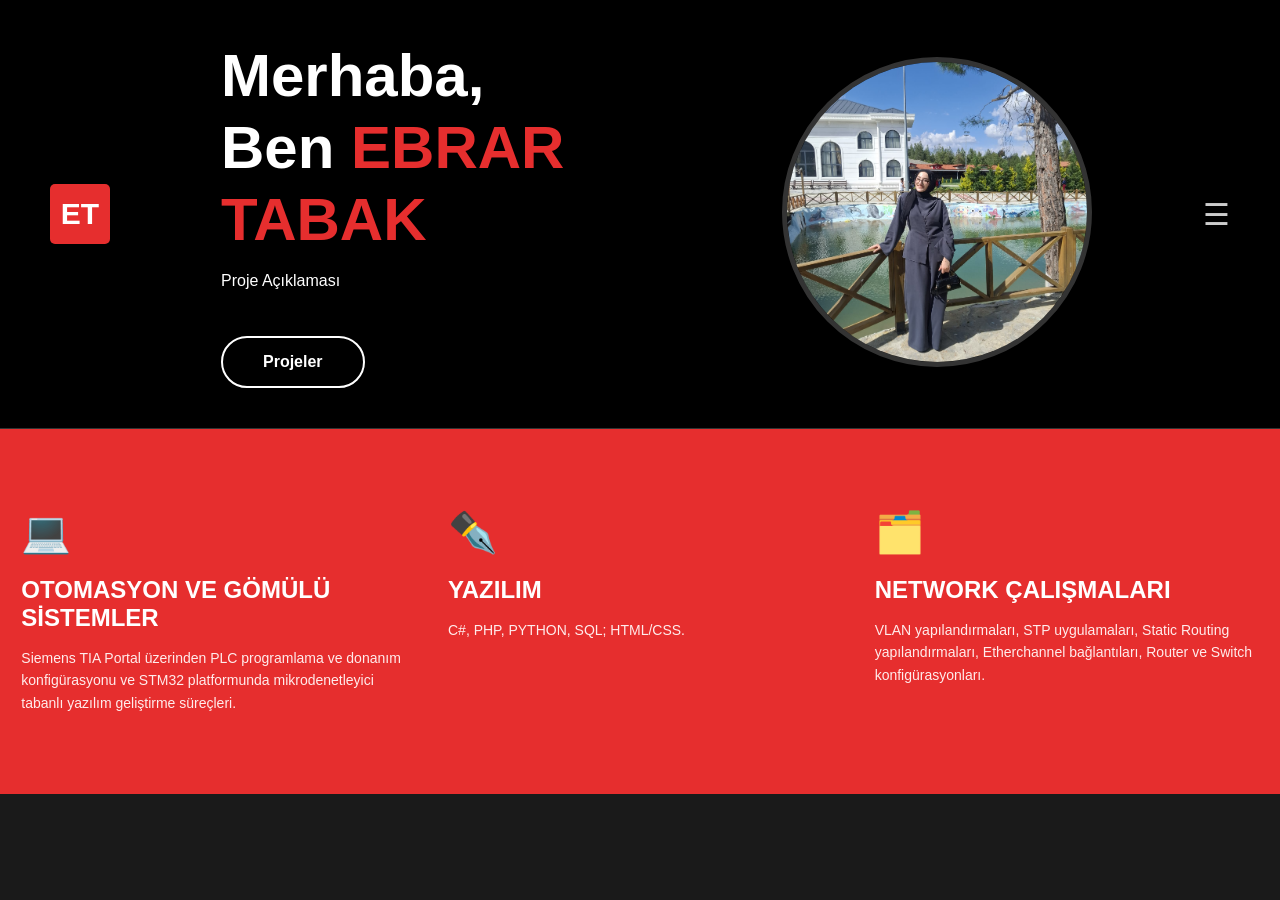
<file: index.html>
<!DOCTYPE html>
<html lang="tr">
<head>
    <meta charset="UTF-8">
    <meta name="viewport" content="width=device-width, initial-scale=1.0">
    <title>Kişisel Web Sayfası | EBRAR TABAK</title>
    <style>
        /* --- GENEL AYARLAR --- */
        body, html { margin: 0; padding: 0; font-family: 'Segoe UI', Tahoma, Geneva, Verdana, sans-serif; background-color: #1a1a1a; color: white; height: 100%; }
        
        /* --- HEADER --- */
        header { background-color: #000; width: 100%; padding: 40px 0; display: flex; justify-content: space-between; align-items: center; position: relative; border-bottom: 1px solid #333; }
        .logo-box { width: 60px; height: 60px; background-color: #e62e2e; color: white; font-weight: bold; font-size: 30px; display: flex; justify-content: center; align-items: center; margin-left: 50px; border-radius: 5px; }
        .hero-text { flex: 1; margin-left: 50px; max-width: 500px; }
        .hero-text h1 { font-size: 60px; line-height: 1.2; margin: 0; }
        .highlight { color: #e62e2e; }
        .btn-projeler { display: inline-block; margin-top: 30px; padding: 15px 40px; border: 2px solid white; color: white; text-decoration: none; border-radius: 50px; font-weight: bold; transition: 0.3s; }
        .btn-projeler:hover { background-color: white; color: black; }
        .profil-container { flex-shrink: 0; margin-right: 50px; }
        .profil-container img { width: 300px; height: 300px; border-radius: 50%; object-fit: cover; border: 5px solid #333; }

        /* --- MENÜ (Overlay) --- */
        .menu-icon { font-size: 30px; cursor: pointer; color: #ccc; margin-right: 50px; }
        .overlay { height: 0; width: 100%; position: fixed; z-index: 10; top: 0; left: 0; background-color: rgba(0,0,0, 0.95); overflow-y: hidden; transition: 0.5s; }
        .overlay-content { position: relative; top: 25%; width: 100%; text-align: center; }
        .overlay a { padding: 15px; text-decoration: none; font-size: 36px; color: #818181; display: block; transition: 0.3s; }
        .overlay a:hover { color: #f1f1f1; }
        .overlay .closebtn { position: absolute; top: 20px; right: 45px; font-size: 60px; }

        /* --- ALT BÖLÜM --- */
        .features-section { background-color: #e62e2e; padding: 80px 0; display: flex; justify-content: space-around; text-align: left; }
        .feature-box { width: 30%; color: white; padding: 0 20px; }
        .feature-icon { font-size: 40px; margin-bottom: 20px; }
        .feature-title { font-size: 24px; font-weight: bold; }
        .feature-desc { font-size: 14px; color: #ffecec; margin-top: 15px; line-height: 1.6; }

        /* --- MOBİL --- */
        @media screen and (max-width: 768px) {
            header { flex-direction: column; text-align: center; }
            .logo-box { margin: 0 auto 20px auto; }
            .hero-text { margin: 0; max-width: 90%; }
            .profil-container { margin: 30px 0; }
            .features-section { flex-direction: column; padding: 40px 20px; }
            .feature-box { width: 100%; margin-bottom: 40px; text-align: center; }
        }
    </style>
</head>
<body>

    <header>
        <div class="logo-box">ET</div>
        <div class="hero-text">
            <h1>Merhaba, <br> Ben <span class="highlight">EBRAR TABAK</span></h1>
            <p>Proje Açıklaması</p>
            <a href="projeler.html" class="btn-projeler">Projeler</a>
        </div>
        <div class="profil-container">
            <img src="profil.jpg" alt="Profil Fotoğrafı">
        </div>
        <div class="menu-icon" onclick="toggleMenu()">&#9776;</div>
    </header>

    <div id="myNav" class="overlay">
      <a href="javascript:void(0)" class="closebtn" onclick="toggleMenu()">&times;</a>
      <div class="overlay-content">
        <a href="hakkimda.html">Hakkımda</a>
        <a href="iletisim.html">İletişim</a>
        <a href="sertifikalar.html">Sertifikalar</a>
      </div>
    </div>

    <script>
        function toggleMenu() {
            var nav = document.getElementById("myNav");
            if (nav.style.height === "100%") {
                nav.style.height = "0%";
            } else {
                nav.style.height = "100%";
            }
        }
    </script>

    <section class="features-section">
        <div class="feature-box">
            <div class="feature-icon">💻</div>
            <div class="feature-title">OTOMASYON VE GÖMÜLÜ SİSTEMLER</div>
            <div class="feature-desc">Siemens TIA Portal üzerinden PLC programlama ve donanım konfigürasyonu ve STM32 platformunda mikrodenetleyici tabanlı yazılım geliştirme süreçleri.</div>
        </div>
        <div class="feature-box">
            <div class="feature-icon">✒️</div>
            <div class="feature-title">YAZILIM</div>
            <div class="feature-desc">C#, PHP, PYTHON, SQL; HTML/CSS.</div>
        </div>
        <div class="feature-box">
            <div class="feature-icon">🗂️</div>
            <div class="feature-title">NETWORK ÇALIŞMALARI</div>
            <div class="feature-desc">VLAN yapılandırmaları, STP uygulamaları, Static Routing yapılandırmaları, Etherchannel bağlantıları, Router ve Switch konfigürasyonları.</div>
        </div>
    </section>

</body>
</html>
</file>
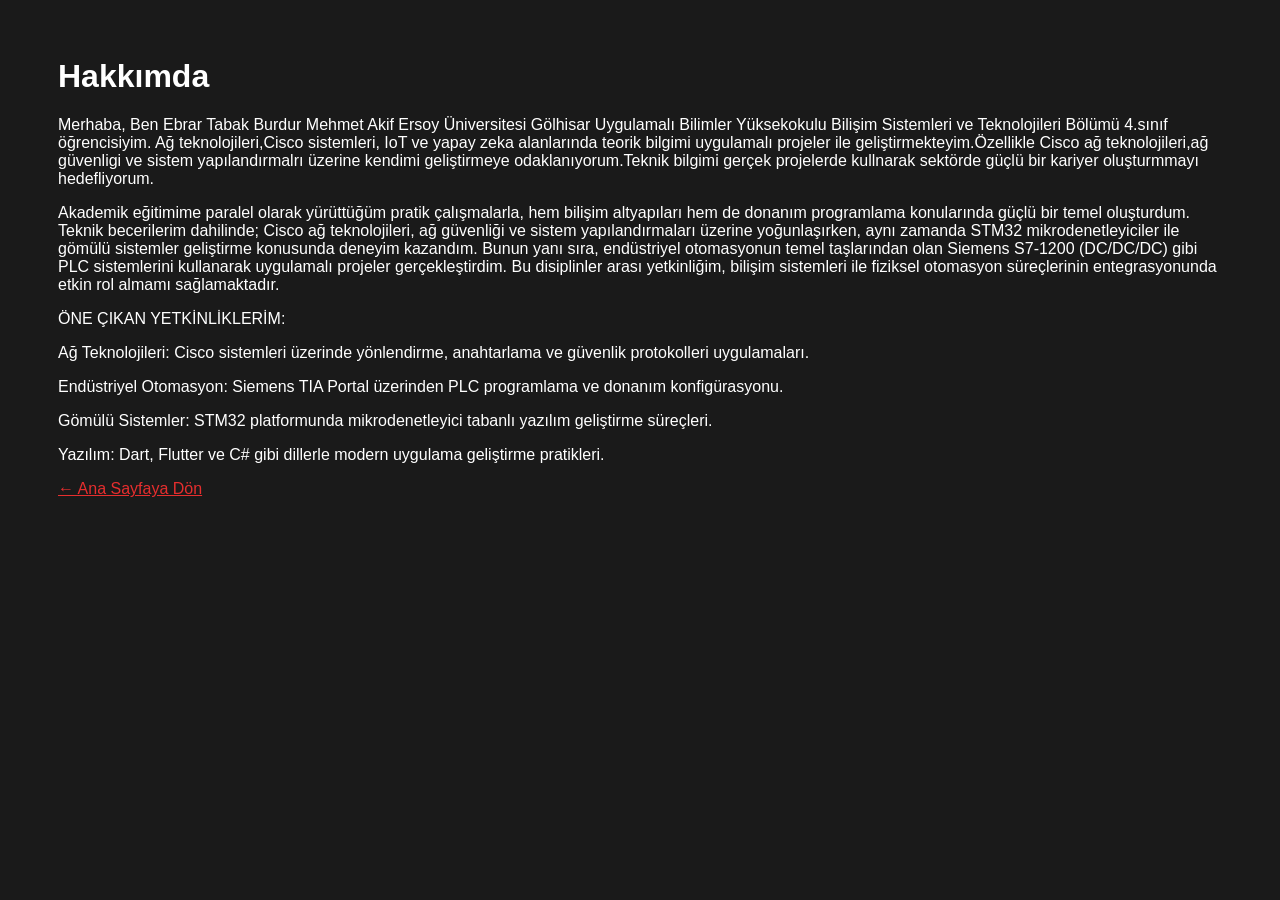
<file: hakkimda.html>
<body style="background:#1a1a1a; color:white; padding:50px; font-family:sans-serif;">
    <h1>Hakkımda</h1>
    <p>Merhaba, Ben Ebrar Tabak Burdur Mehmet Akif Ersoy Üniversitesi Gölhisar Uygulamalı Bilimler Yüksekokulu Bilişim Sistemleri ve Teknolojileri Bölümü 4.sınıf öğrencisiyim.
      Ağ teknolojileri,Cisco sistemleri, IoT ve yapay zeka alanlarında teorik bilgimi  uygulamalı projeler ile  geliştirmekteyim.Özellikle Cisco ağ teknolojileri,ağ güvenligi ve sistem yapılandırmalrı üzerine kendimi geliştirmeye odaklanıyorum.Teknik bilgimi gerçek projelerde kullnarak  sektörde güçlü bir kariyer oluşturmmayı hedefliyorum. </p>
    <p> Akademik eğitimime paralel olarak yürüttüğüm pratik çalışmalarla, hem bilişim altyapıları hem de donanım programlama konularında güçlü bir temel oluşturdum.
Teknik becerilerim dahilinde; Cisco ağ teknolojileri, ağ güvenliği ve sistem yapılandırmaları üzerine yoğunlaşırken, aynı zamanda STM32 mikrodenetleyiciler ile gömülü sistemler geliştirme konusunda deneyim kazandım. Bunun yanı sıra, endüstriyel otomasyonun temel taşlarından olan Siemens S7-1200 (DC/DC/DC) gibi PLC sistemlerini kullanarak uygulamalı projeler gerçekleştirdim. Bu disiplinler arası yetkinliğim, bilişim sistemleri ile fiziksel otomasyon süreçlerinin entegrasyonunda etkin rol almamı sağlamaktadır.
<p>ÖNE ÇIKAN YETKİNLİKLERİM:</p>

<p>Ağ Teknolojileri: Cisco sistemleri üzerinde yönlendirme, anahtarlama ve güvenlik protokolleri uygulamaları.</p>

<p>Endüstriyel Otomasyon: Siemens TIA Portal üzerinden PLC programlama ve donanım konfigürasyonu. </p>

<p>Gömülü Sistemler: STM32 platformunda mikrodenetleyici tabanlı yazılım geliştirme süreçleri.</p>

<p>Yazılım: Dart, Flutter ve C# gibi dillerle modern uygulama geliştirme pratikleri.</p>
</p>
    <a href="index.html" style="color:#e62e2e;">← Ana Sayfaya Dön</a>
</body>
</file>
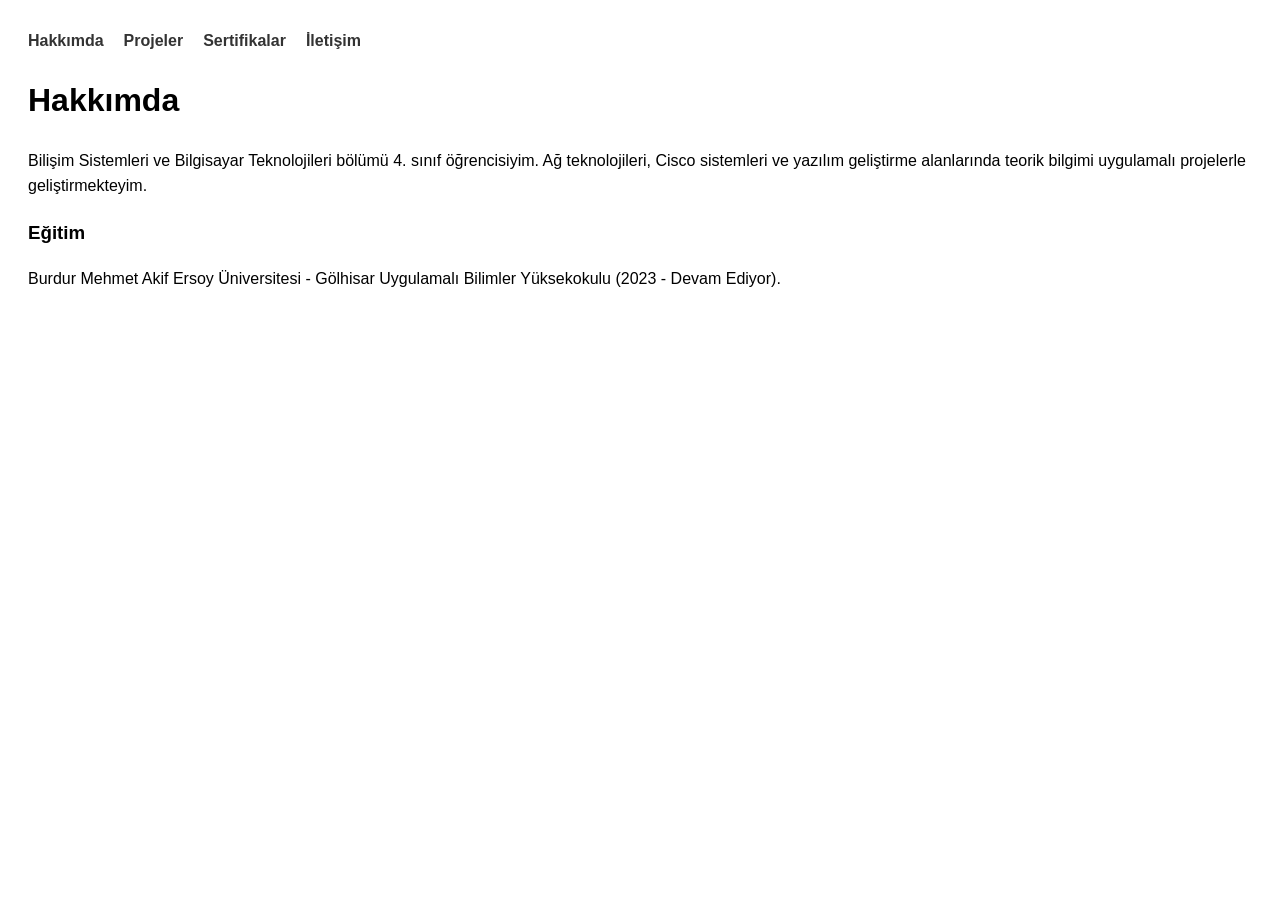
<file: hakkımda.html>
<!DOCTYPE html>
<html lang="tr">
<head>
    <meta charset="UTF-8">
    <title>Hakkımda | Ebrar Tabak</title>
    <style>
        body { font-family: sans-serif; padding: 20px; line-height: 1.6; }
        nav { display: flex; gap: 20px; margin-bottom: 20px; }
        nav a { text-decoration: none; color: #333; font-weight: bold; transition: 0.3s; }
        nav a:hover { transform: scale(1.2); color: #ff9800; }
    </style>
</head>
<body>
    <nav>
        <a href="hakkımda.html">Hakkımda</a>
        <a href="projeler.html">Projeler</a>
        <a href="sertifikalar.html">Sertifikalar</a>
        <a href="iletisim.html">İletişim</a>
    </nav>
    <h1>Hakkımda</h1>
    <p>Bilişim Sistemleri ve Bilgisayar Teknolojileri bölümü 4. sınıf öğrencisiyim. Ağ teknolojileri, Cisco sistemleri ve yazılım geliştirme alanlarında teorik bilgimi uygulamalı projelerle geliştirmekteyim.</p>
    <h3>Eğitim</h3>
    <p>Burdur Mehmet Akif Ersoy Üniversitesi - Gölhisar Uygulamalı Bilimler Yüksekokulu (2023 - Devam Ediyor).</p>
</body>
</html>
</file>
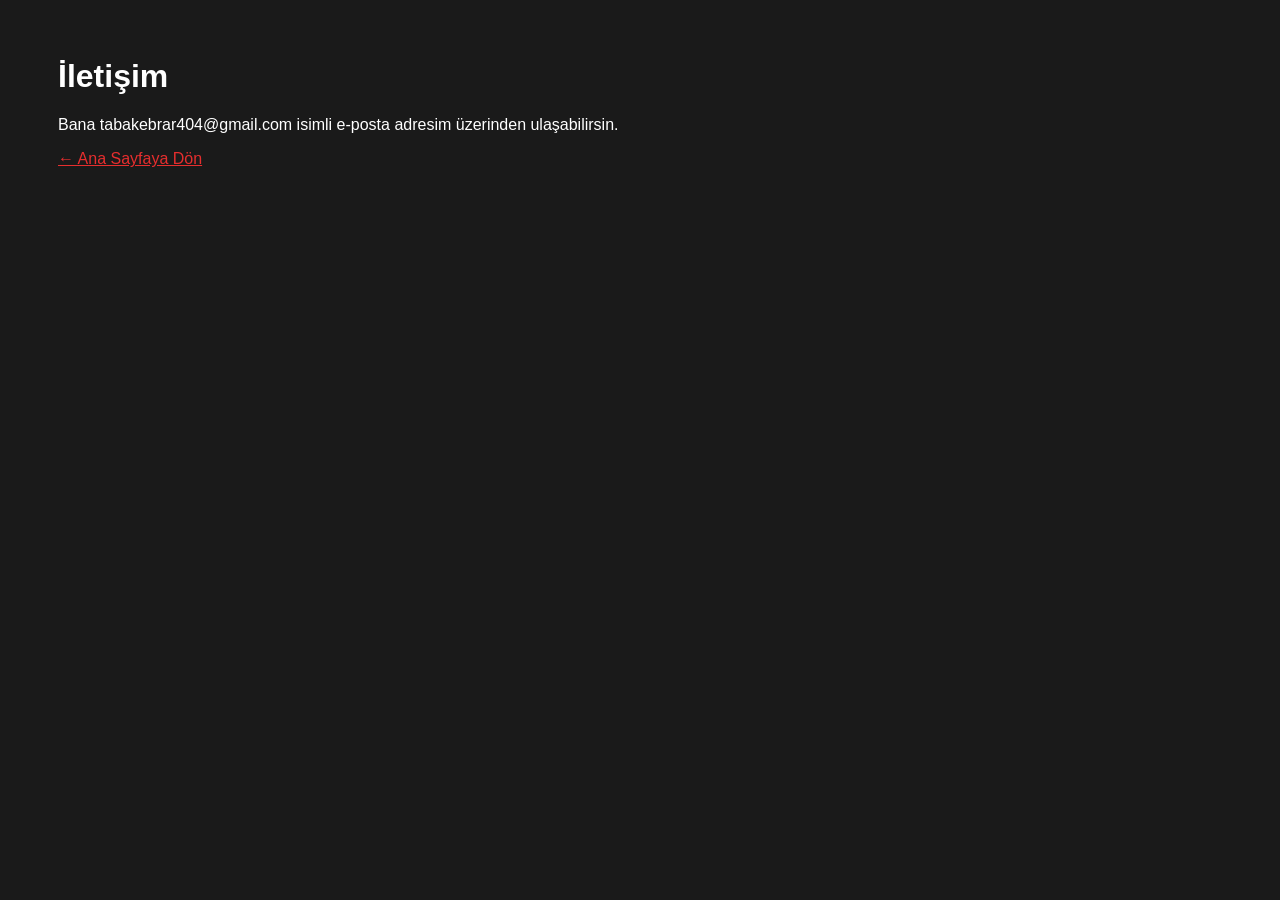
<file: iletisim.html>
<body style="background:#1a1a1a; color:white; padding:50px; font-family:sans-serif;">
    <h1>İletişim</h1>
    <p>Bana tabakebrar404@gmail.com isimli e-posta adresim üzerinden ulaşabilirsin.</p>
    <a href="index.html" style="color:#e62e2e;">← Ana Sayfaya Dön</a>
</body>
</file>
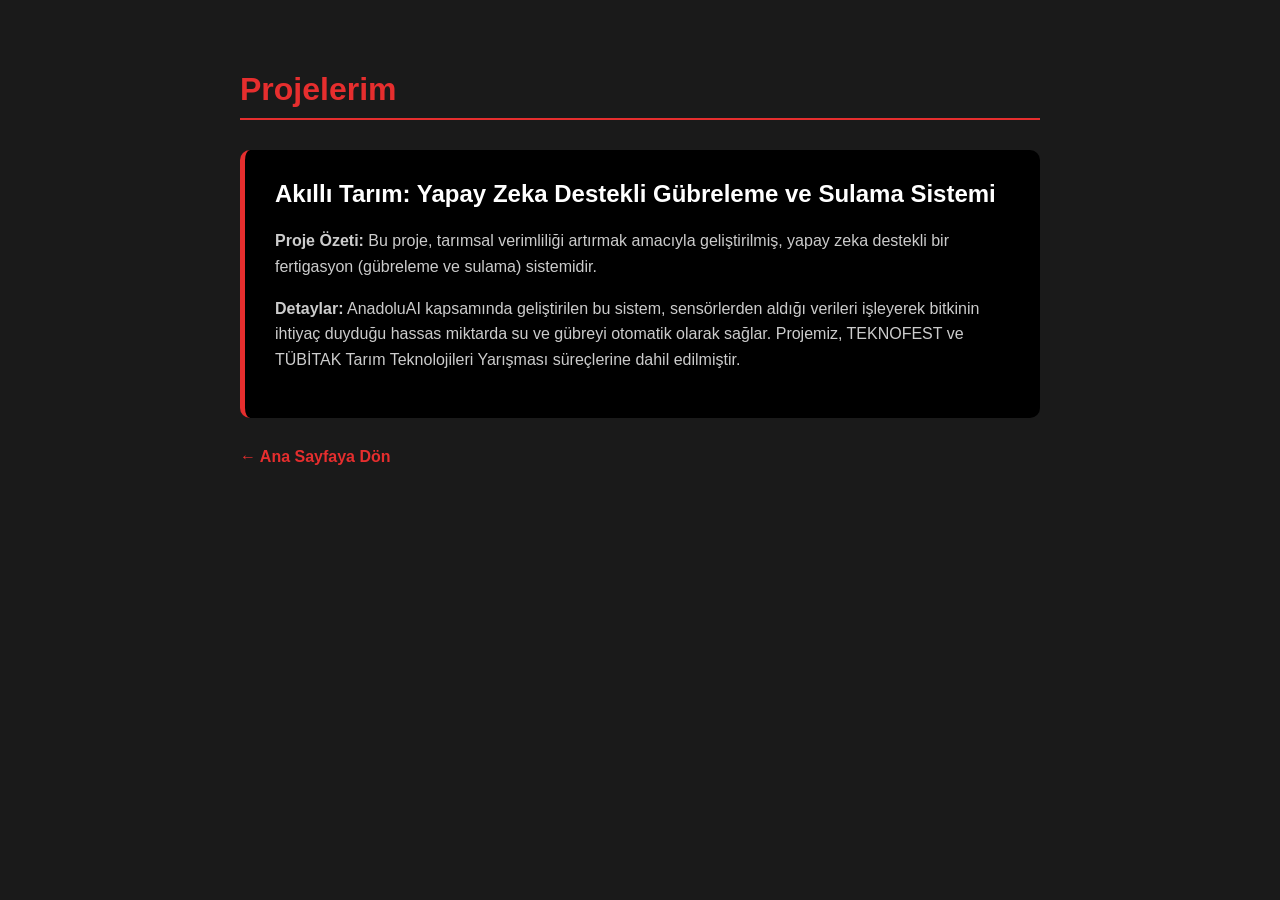
<file: projeler.html>
<!DOCTYPE html>
<html lang="tr">
<head>
    <meta charset="UTF-8">
    <meta name="viewport" content="width=device-width, initial-scale=1.0">
    <title>Projelerim | Ebrar Tabak</title>
    <style>
        body { margin: 0; background-color: #1a1a1a; color: white; font-family: sans-serif; padding: 50px; }
        .container { max-width: 800px; margin: 0 auto; }
        h1 { color: #e62e2e; border-bottom: 2px solid #e62e2e; padding-bottom: 10px; }
        .proje-kart { background: #000; padding: 30px; border-radius: 10px; margin-top: 30px; border-left: 5px solid #e62e2e; }
        h2 { margin-top: 0; }
        p { line-height: 1.6; color: #ccc; }
        .geri-don { display: inline-block; margin-top: 30px; color: #e62e2e; text-decoration: none; font-weight: bold; }
    </style>
</head>
<body>
    <div class="container">
        <h1>Projelerim</h1>
        <div class="proje-kart">
            <h2>Akıllı Tarım: Yapay Zeka Destekli Gübreleme ve Sulama Sistemi</h2>
            <p><strong>Proje Özeti:</strong> Bu proje, tarımsal verimliliği artırmak amacıyla geliştirilmiş, yapay zeka destekli bir fertigasyon (gübreleme ve sulama) sistemidir.</p>
            <p><strong>Detaylar:</strong> AnadoluAI kapsamında geliştirilen bu sistem, sensörlerden aldığı verileri işleyerek bitkinin ihtiyaç duyduğu hassas miktarda su ve gübreyi otomatik olarak sağlar. Projemiz, TEKNOFEST ve TÜBİTAK Tarım Teknolojileri Yarışması süreçlerine dahil edilmiştir.</p>
        </div>
        <a href="index.html" class="geri-don">← Ana Sayfaya Dön</a>
    </div>
</body>
</html>
</file>
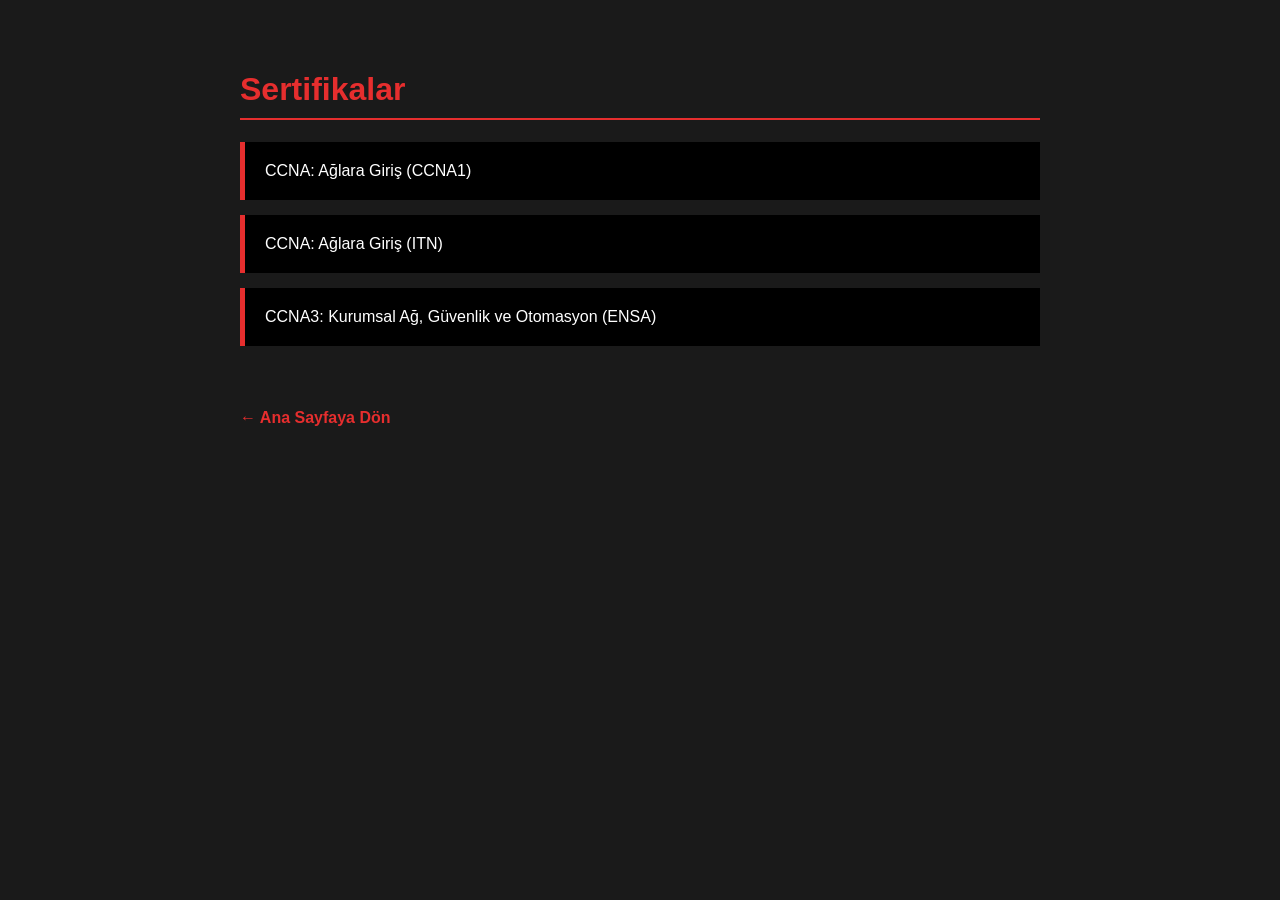
<file: sertifikalar.html>
<!DOCTYPE html>
<html lang="tr">
<head>
    <meta charset="UTF-8">
    <meta name="viewport" content="width=device-width, initial-scale=1.0">
    <title>Sertifikalarım | Ebrar Tabak</title>
    <style>
        body { margin: 0; background-color: #1a1a1a; color: white; font-family: sans-serif; padding: 50px; }
        .container { max-width: 800px; margin: 0 auto; }
        h1 { color: #e62e2e; border-bottom: 2px solid #e62e2e; padding-bottom: 10px; }
        
        /* Sertifika Link Stilleri */
        .sertifika-link { 
            display: block; 
            padding: 20px; 
            background: #000; 
            margin: 15px 0; 
            color: #fff; 
            text-decoration: none; 
            border-left: 5px solid #e62e2e;
            transition: 0.3s;
        }
        .sertifika-link:hover { background: #333; }
        
        .geri-don { display: inline-block; margin-top: 30px; color: #e62e2e; text-decoration: none; font-weight: bold; }
    </style>
</head>
<body>
    <div class="container">
        <h1>Sertifikalar</h1>
        
        <a href="sertifika1.pdf" target="_blank" class="sertifika-link">CCNA: Ağlara Giriş (CCNA1)</a>
        <a href="sertifika2.pdf" target="_blank" class="sertifika-link">CCNA: Ağlara Giriş (ITN)</a>
        <a href="sertifika3.pdf" target="_blank" class="sertifika-link">CCNA3: Kurumsal Ağ, Güvenlik ve Otomasyon (ENSA)</a>
        
        <br>
        <a href="index.html" class="geri-don">← Ana Sayfaya Dön</a>
    </div>
</body>
</html>
</file>
